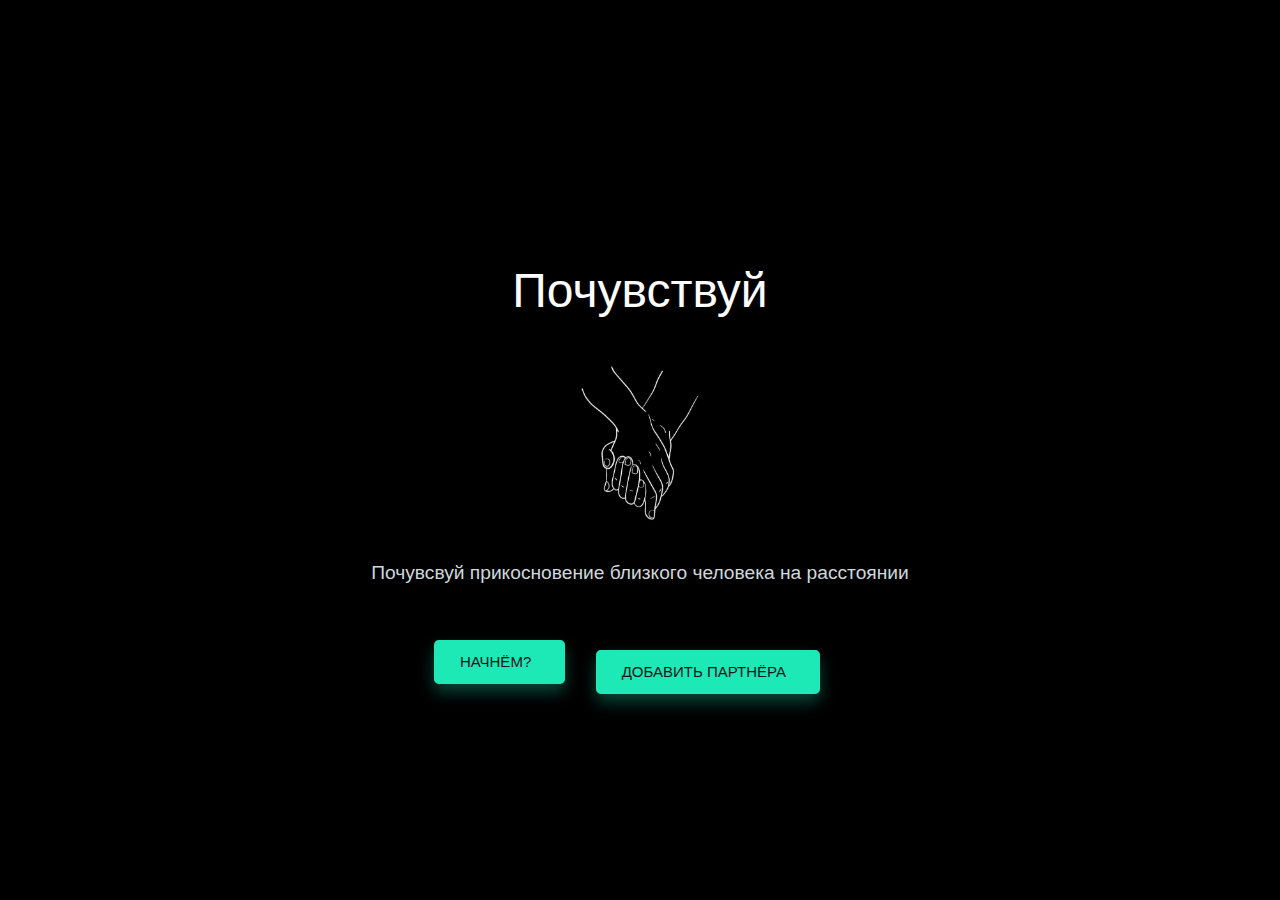
<file: index.html>
<!doctype html>
<html lang="en">
<head>

    <title>Почувствуй</title>
   
    <!-- Bootstrap CSS / Color Scheme -->
    <link rel="stylesheet" href="css/default.css">
</head>
<body>


<section id="home">
    <div class="container">
        <div class="row vh-md-100">
            <div class="col-md-8 col-sm-10 col-12 mx-auto my-auto text-center">
                <h1 class="heading-black text-capitalize" style ="margin-top: 60px;">Почувствуй</h1>
                <img src="./img/touch.jpg" alt="" style=" width: 200px">
                <p class="lead py-3">Почувсвуй прикосновение близкого человека на расстоянии</p>
                <a href ="room.html"><button class="btn btn-primary d-inline-flex flex-row align-items-center">
                    Начнём?
                    <em class="ml-2" data-feather="arrow-right"></em>
                </button></a>
                  <a href="" onClick='window.open("https://telegram.me/share/url?url=ссылка_на_комнату","sharer","status=0,toolbar=0,width=650,height=500");' class="btn btn-default smoothScroll wow fadeInUp"><button class="btn btn-primary d-inline-flex flex-row align-items-center" style="margin-top: 20px;">
                    Добавить партнёра
                    <em class="ml-2" data-feather="arrow-right"></em>
                </button></a>
            </div>
        </div>
    </div>
</section>

</body>
</html>
</file>
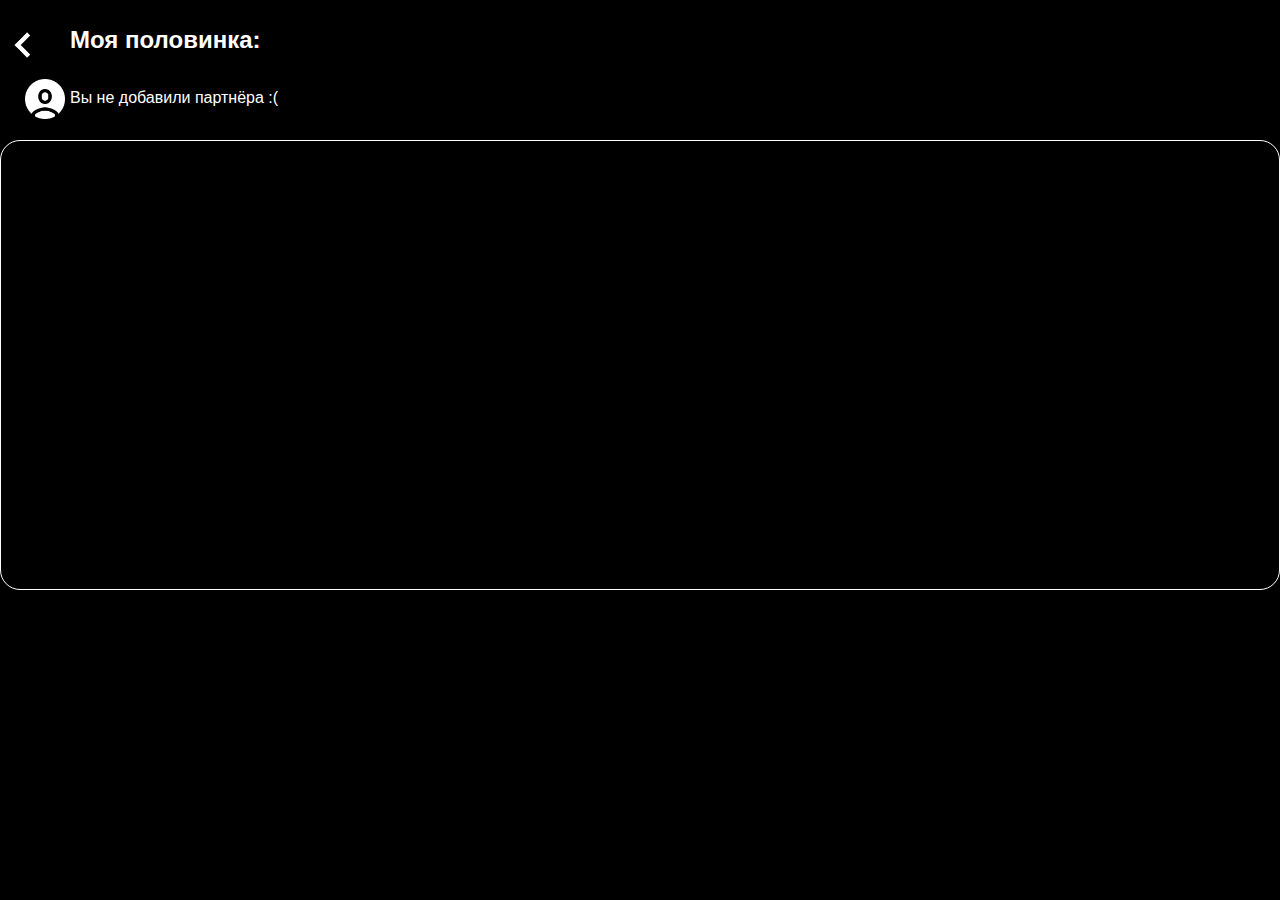
<file: room.html>
<!doctype html>
<html lang="en">
<head>

    <title>Почувствуй</title>
   
    <!-- Bootstrap CSS / Color Scheme -->
    <link rel="stylesheet" href="css/default.css">
      <link rel="stylesheet" href="css/touch.css">
</head>
<body>

 <div><a href="index.html"><img src="img/back.png" style="width: 50px; height: 50px; margin-top: 20px; float: left;"></a>
        <h1 style="color: black; text-align: center; font-size: 3pt;">Прикоснись</h1></div> 
        
        <h3 style="color: white; text-align: left; text-indent: 20px;">Моя половинка:</h3>
        <p style="text-indent: 20px; color: white;"><img src="./img/user.png" style=" width 50px; height: 50px;">Вы не добавили партнёра :(<br></button></p>       
    </div>
    <div id="app" style="height: 450px; border:1px solid white;
border-radius:20px;"></div>

  <script  src="./js/touch.js"></script>

</body>
</html>
</file>
<file: css/touch.css>
@keyframes electricEffect {

  from {

    opacity: 1;

    transform: scale(1);

  }

  to {

    opacity: 0;

    transform: scale(1.5);

  }

}

.electric {

  position: absolute;


  width: 96px;

  height: 96px;

  background-image: url('heart96.png');


  animation: electricEffect 0.5s linear forwards;

  pointer-events: none;
  }
</file>
